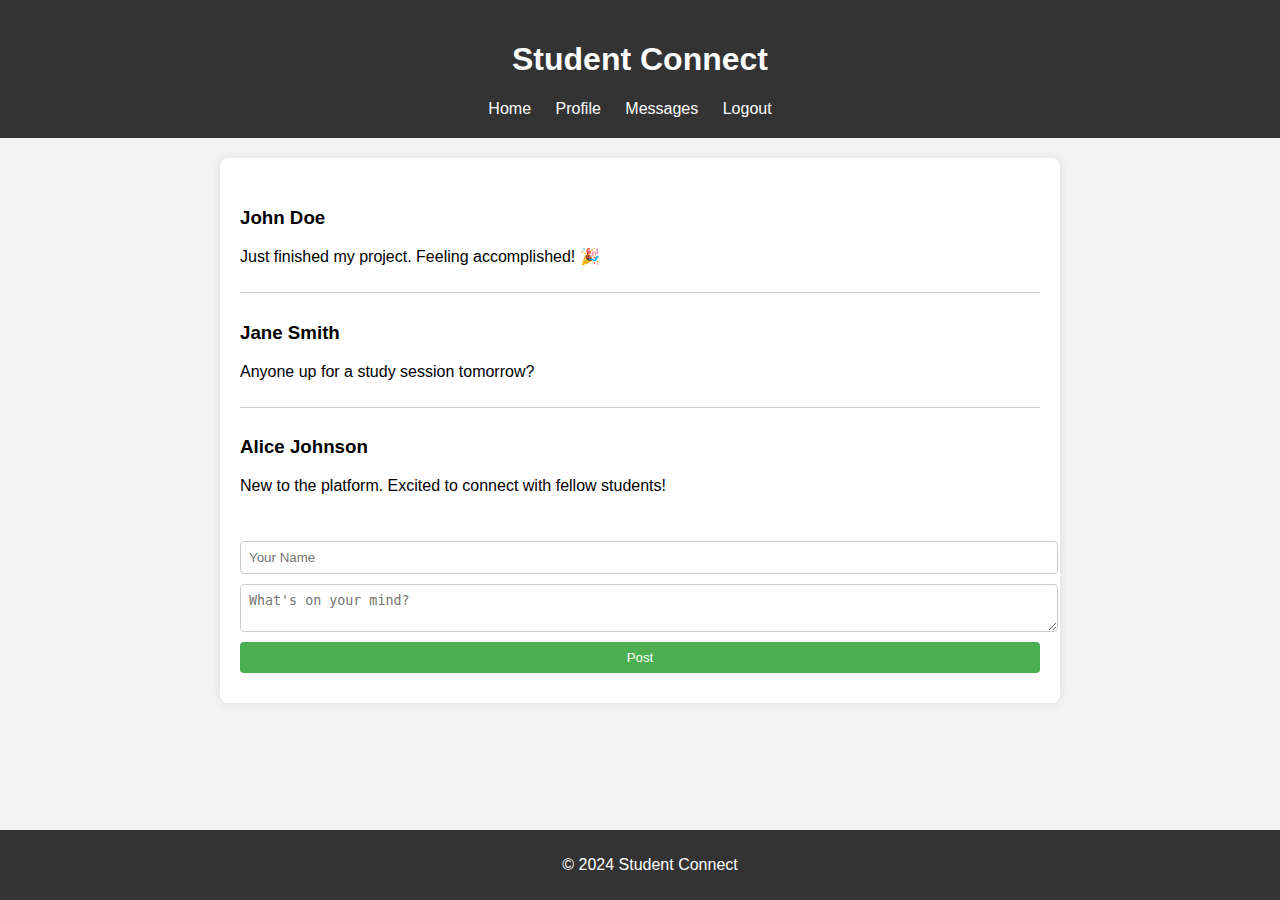
<file: index.html>
<!DOCTYPE html>
<html lang="en">
<head>
    <meta charset="UTF-8">
    <meta name="viewport" content="width=device-width, initial-scale=1.0">
    <title>Student Connect</title>
    <link rel="stylesheet" href="style.css">
</head>
<body>
    <header>
        <h1>Student Connect</h1>
        <nav>
            <ul>
                <li><a href="index.html">Home</a></li>
                <li><a href="profile.html">Profile</a></li>
                <li><a href="chatbot.html">Messages</a></li>
                <li><a href="logout.html">Logout</a></li>
            </ul>
        </nav>
    </header>
    <main>
        <div id="post-container"></div>
        <form id="post-form">
            <input type="text" id="user" placeholder="Your Name">
            <textarea id="content" placeholder="What's on your mind?"></textarea>
            <button type="submit">Post</button>
        </form>
    </main>
    <footer>
        <p>&copy; 2024 Student Connect</p>
    </footer>
    <script src="script.js"></script>
</body>
</html>
</file>
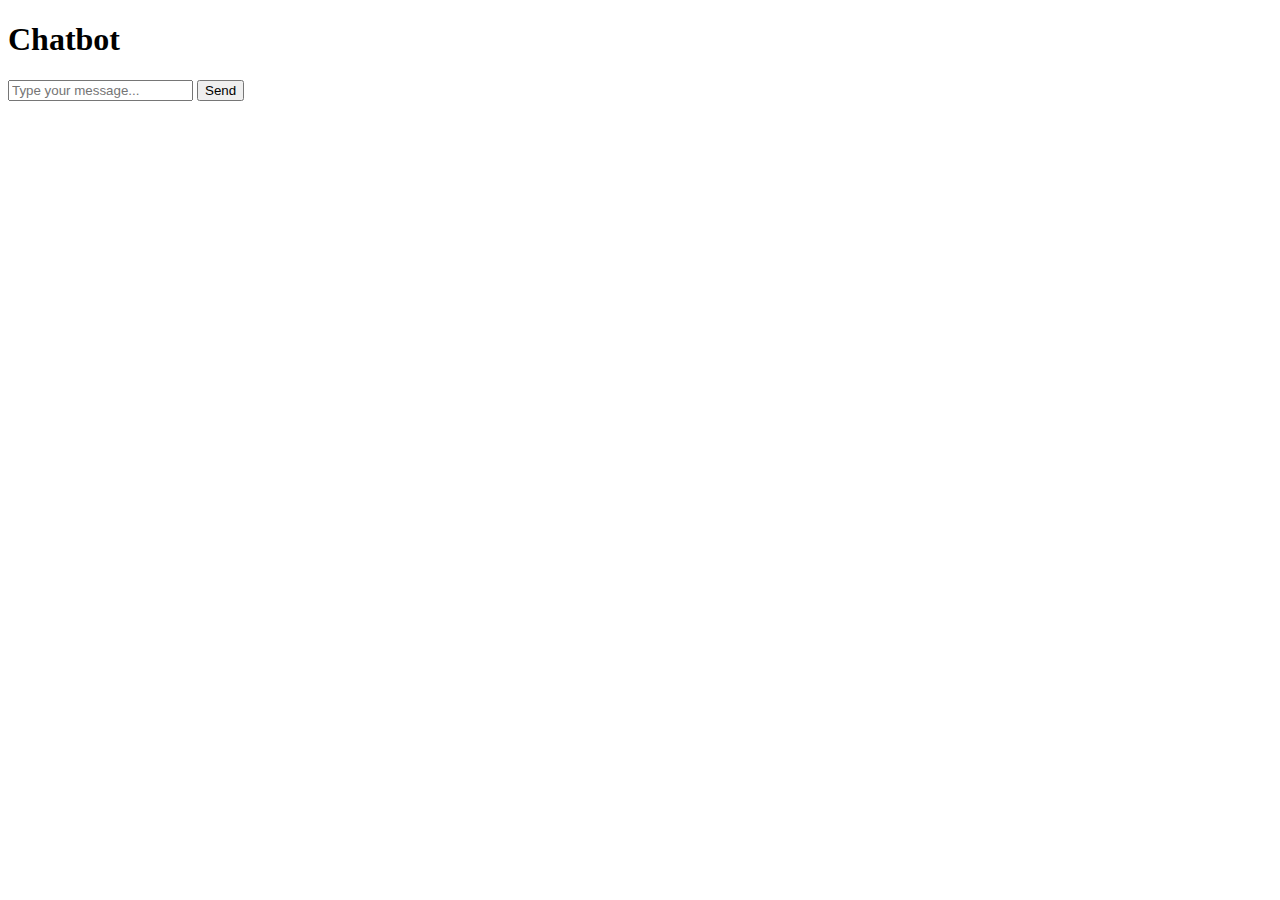
<file: chatbot.html>
<!DOCTYPE html>
<html lang="en">
<head>
    <meta charset="UTF-8">
    <meta name="viewport" content="width=device-width, initial-scale=1.0">
    <title>Chatbot</title>
    <script src="https://ajax.googleapis.com/ajax/libs/jquery/3.5.1/jquery.min.js"></script>
</head>
<body>
    <h1>Chatbot</h1>
    <div id="chat-container">
        <div id="chat-messages"></div>
        <input type="text" id="user-input" placeholder="Type your message...">
        <button onclick="sendMessage()">Send</button>
    </div>

    <script>
        function sendMessage() {
            var user_input = document.getElementById("user-input").value;
            document.getElementById("chat-messages").innerHTML += "<p><strong>You:</strong> " + user_input + "</p>";
            document.getElementById("user-input").value = "";
            
            $.ajax({
                type: "POST",
                url: "/chatbot/get_response",
                data: { user_input: user_input },
                success: function(response) {
                    document.getElementById("chat-messages").innerHTML += "<p><strong>Chatbot:</strong> " + response.response + "</p>";
                }
            });
        }
    </script>
</body>
</html>
</file>
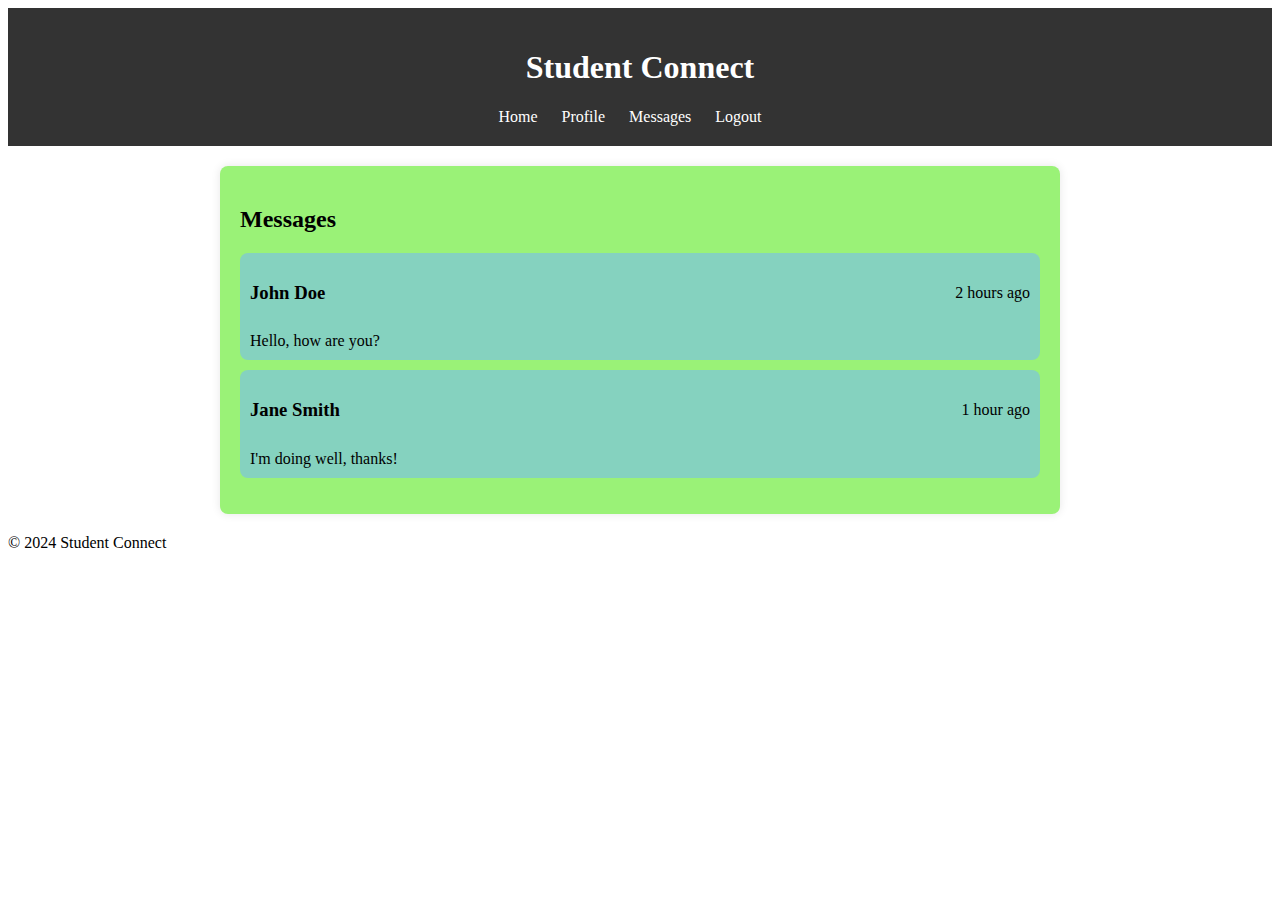
<file: message.html>
<!DOCTYPE html>
<html lang="en">
<head>
    <meta charset="UTF-8">
    <meta name="viewport" content="width=device-width, initial-scale=1.0">
    <title>Messages - Student Connect</title>
    <link rel="stylesheet" href="message.css">
</head>
<body>
    <header>
        <h1>Student Connect</h1>
        <nav>
            <ul>
                <li><a href="index.html">Home</a></li>
                <li><a href="profile.html">Profile</a></li>
                <li><a href="message.html">Messages</a></li>
                <li><a href="#">Logout</a></li>
            </ul>
        </nav>
    </header>
    <main>
        <section id="messages">
            <h2>Messages</h2>
            <ul id="message-list">
                <li>
                    <div class="message">
                        <div class="message-header">
                            <h3>John Doe</h3>
                            <span>2 hours ago</span>
                        </div>
                        <p>Hello, how are you?</p>
                    </div>
                </li>
                <!-- More messages go here -->
            </ul>
        </section>
    </main>
    <footer>
        <p>&copy; 2024 Student Connect</p>
    </footer>
    <script src="message.js"></script>
</body>
</html>
</file>
<file: style.css>
body {
    font-family: Arial, sans-serif;
    margin: 0;
    padding: 0;
    background-color: #f3f3f3; /* Textured background color */
}

header {
    background-color: #333; /* Dark textured color for header */
    color: #fff;
    padding: 20px;
    text-align: center;
}

nav ul {
    list-style-type: none;
    margin: 0;
    padding: 0;
}

nav ul li {
    display: inline;
    margin-right: 20px;
}

nav ul li a {
    color: #fff;
    text-decoration: none;
}

footer {
    background-color: #333; /* Dark textured color for footer */
    color: #fff;
    text-align: center;
    padding: 10px;
    position: fixed;
    bottom: 0;
    width: 100%;
}
main {
    margin: 20px auto;
    max-width: 800px;
    padding: 20px;
    background-color: #fff; /* White background color */
    border-radius: 8px;
    box-shadow: 0 0 10px rgba(0, 0, 0, 0.1); /* Box shadow for depth */
}

#post-container {
    margin-bottom: 20px;
}

.post {
    border-bottom: 1px solid #ccc; /* Separator between posts */
    padding: 10px 0;
}

.post:last-child {
    border-bottom: none; /* Remove border for the last post */
}

#post-form {
    margin-top: 20px;
}

#post-form input,
#post-form textarea,
#post-form button {
    display: block;
    width: 100%;
    margin-bottom: 10px;
    padding: 8px;
    border: 1px solid #ccc;
    border-radius: 4px;
}

#post-form button {
    background-color: #4CAF50; /* Green submit button */
    color: white;
    border: none;
    cursor: pointer;
}

#post-form button:hover {
    background-color: #45a049; /* Darker green on hover */
}
</file>
<file: message.css>
/* Header styles */
header {
    background-color: #333;
    color: #fff;
    padding: 20px;
    text-align: center;
}

nav ul {
    list-style-type: none;
    margin: 0;
    padding: 0;
}

nav ul li {
    display: inline;
    margin-right: 20px;
}

nav ul li a {
    color: #fff;
    text-decoration: none;
}

/* Main styles */
main {
    margin: 20px auto;
    max-width: 800px;
    padding: 20px;
    background-color: #9af277;
    border-radius: 8px;
    box-shadow: 0 0 10px rgba(0, 0, 0, 0.1);
}

#messages h2 {
    margin-bottom: 20px;
}

#message-list {
    list-style-type: none;
    padding: 0;
}

.message {
    background-color: #85d2bf;
    border-radius: 8px;
    padding: 10px;
    margin-bottom: 10px;
}

.message-header {
    display: flex;
    justify-content: space-between;
    align-items: center;
}

.message p {
    margin: 10px 0 0;
}
</file>
